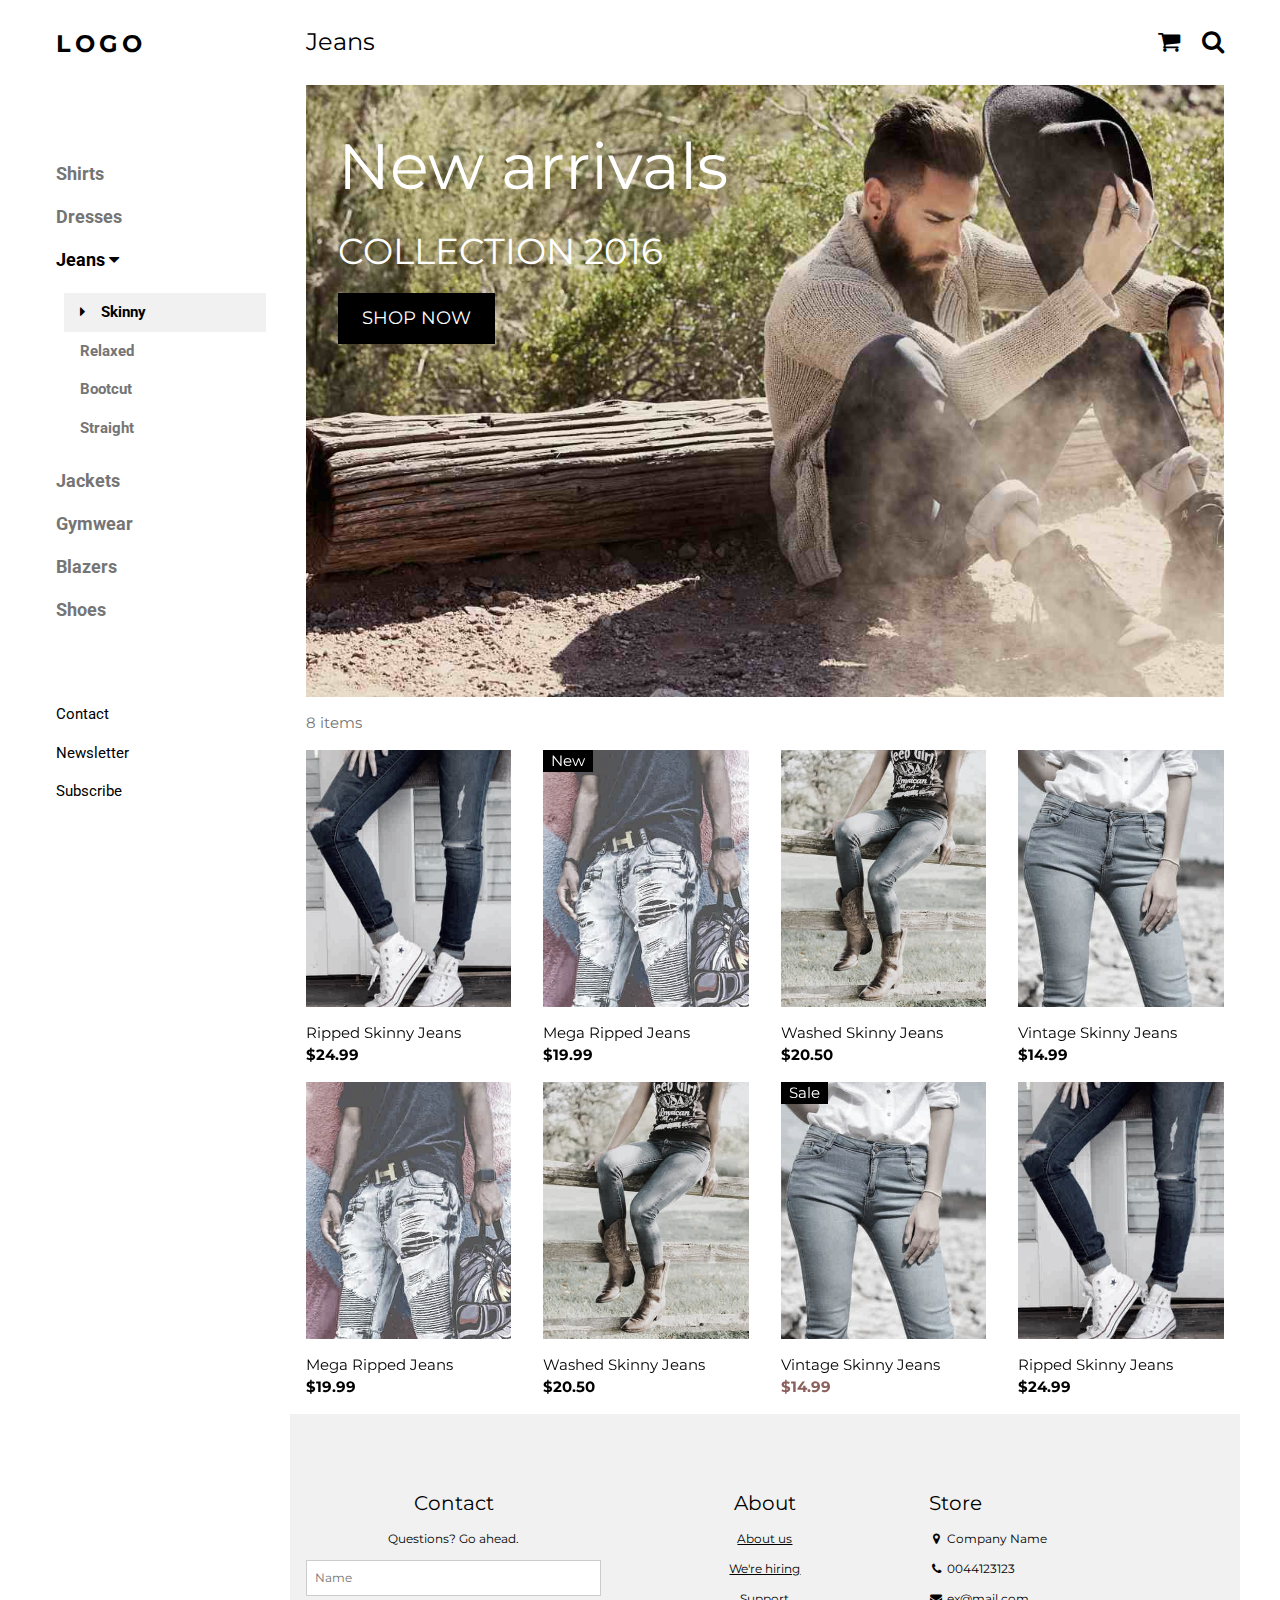
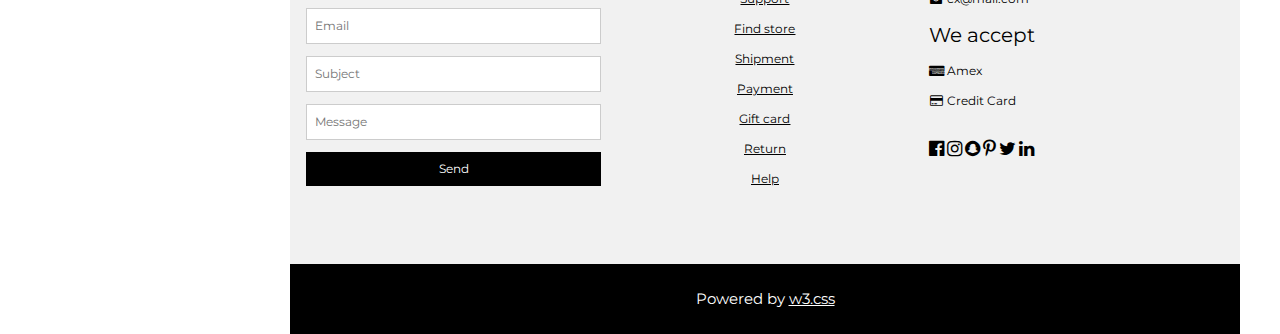
<file: index.html>
<!DOCTYPE html>
<html>
	<head>
		<title>W3.CSS Template</title>
		<meta charset="UTF-8" />
		<meta name="viewport" content="width=device-width, initial-scale=1" />
		<link
			rel="stylesheet"
			href="https://fonts.googleapis.com/css?family=Roboto"
		/>
		<link
			rel="stylesheet"
			href="https://fonts.googleapis.com/css?family=Montserrat"
		/>
		<link
			rel="stylesheet"
			href="https://cdnjs.cloudflare.com/ajax/libs/font-awesome/4.7.0/css/font-awesome.min.css"
		/>
		<link rel="stylesheet" href="./css/style.css" />
	</head>
	<body class="w3-content" style="max-width: 1200px">
		<!-- Sidebar/menu -->
		<nav
			class="w3-sidebar w3-bar-block w3-white w3-collapse w3-top"
			style="z-index: 3; width: 250px"
			id="mySidebar"
		>
			<div class="w3-container w3-display-container w3-padding-16">
				<i
					onclick="w3_close()"
					class="fa fa-remove w3-hide-large w3-button w3-display-topright"
				></i>
				<h3 class="w3-wide"><b>LOGO</b></h3>
			</div>
			<div
				class="w3-padding-64 w3-large w3-text-grey"
				style="font-weight: bold"
			>
				<a href="#" class="w3-bar-item w3-button">Shirts</a>
				<a href="#" class="w3-bar-item w3-button">Dresses</a>
				<a
					onclick="myAccFunc()"
					href="javascript:void(0)"
					class="w3-button w3-block w3-white w3-left-align"
					id="myBtn"
				>
					Jeans <i class="fa fa-caret-down"></i>
				</a>
				<div
					id="demoAcc"
					class="w3-bar-block w3-hide w3-padding-large w3-medium"
				>
					<a href="#" class="w3-bar-item w3-button w3-light-grey"
						><i class="fa fa-caret-right w3-margin-right"></i>Skinny</a
					>
					<a href="#" class="w3-bar-item w3-button">Relaxed</a>
					<a href="#" class="w3-bar-item w3-button">Bootcut</a>
					<a href="#" class="w3-bar-item w3-button">Straight</a>
				</div>
				<a href="#" class="w3-bar-item w3-button">Jackets</a>
				<a href="#" class="w3-bar-item w3-button">Gymwear</a>
				<a href="#" class="w3-bar-item w3-button">Blazers</a>
				<a href="#" class="w3-bar-item w3-button">Shoes</a>
			</div>
			<a href="#footer" class="w3-bar-item w3-button w3-padding">Contact</a>
			<a
				href="javascript:void(0)"
				class="w3-bar-item w3-button w3-padding"
				onclick="document.getElementById('newsletter').style.display='block'"
				>Newsletter</a
			>
			<a
				href="./pages/subscribe.html"
				class="w3-bar-item w3-button w3-padding"
				>Subscribe</a
			>
		</nav>

		<!-- Top menu on small screens -->
		<header class="w3-bar w3-top w3-hide-large w3-black w3-xlarge">
			<div class="w3-bar-item w3-padding-24 w3-wide">LOGO</div>
			<a
				href="javascript:void(0)"
				class="w3-bar-item w3-button w3-padding-24 w3-right"
				onclick="w3_open()"
				><i class="fa fa-bars"></i
			></a>
		</header>

		<!-- Overlay effect when opening sidebar on small screens -->
		<div
			class="w3-overlay w3-hide-large"
			onclick="w3_close()"
			style="cursor: pointer"
			title="close side menu"
			id="myOverlay"
		></div>

		<!-- !PAGE CONTENT! -->
		<div class="w3-main" style="margin-left: 250px">
			<!-- Push down content on small screens -->
			<div class="w3-hide-large" style="margin-top: 83px"></div>

			<!-- Top header -->
			<header class="w3-container w3-xlarge">
				<p class="w3-left">Jeans</p>
				<p class="w3-right">
					<i class="fa fa-shopping-cart w3-margin-right"></i>
					<i class="fa fa-search"></i>
				</p>
			</header>

			<!-- Image header -->
			<div class="w3-display-container w3-container">
				<img src="w3images/jeans.jpg" alt="Jeans" style="width: 100%" />
				<div
					class="w3-display-topleft w3-text-white"
					style="padding: 24px 48px"
				>
					<h1 class="w3-jumbo w3-hide-small">New arrivals</h1>
					<h1 class="w3-hide-large w3-hide-medium">New arrivals</h1>
					<h1 class="w3-hide-small">COLLECTION 2016</h1>
					<p>
						<a
							href="#jeans"
							class="w3-button w3-black w3-padding-large w3-large"
							>SHOP NOW</a
						>
					</p>
				</div>
			</div>

			<div class="w3-container w3-text-grey" id="jeans">
				<p>8 items</p>
			</div>

			<!-- Product grid -->
			<div class="w3-row w3-grayscale">
				<div class="w3-col l3 s6">
					<div class="w3-container">
						<img src="w3images/jeans1.jpg" style="width: 100%" />
						<p>Ripped Skinny Jeans<br /><b>$24.99</b></p>
					</div>
					<div class="w3-container">
						<img src="w3images/jeans2.jpg" style="width: 100%" />
						<p>Mega Ripped Jeans<br /><b>$19.99</b></p>
					</div>
				</div>

				<div class="w3-col l3 s6">
					<div class="w3-container">
						<div class="w3-display-container">
							<img src="w3images/jeans2.jpg" style="width: 100%" />
							<span class="w3-tag w3-display-topleft">New</span>
							<div class="w3-display-middle w3-display-hover">
								<button class="w3-button w3-black">
									Buy now <i class="fa fa-shopping-cart"></i>
								</button>
							</div>
						</div>
						<p>Mega Ripped Jeans<br /><b>$19.99</b></p>
					</div>
					<div class="w3-container">
						<img src="w3images/jeans3.jpg" style="width: 100%" />
						<p>Washed Skinny Jeans<br /><b>$20.50</b></p>
					</div>
				</div>

				<div class="w3-col l3 s6">
					<div class="w3-container">
						<img src="w3images/jeans3.jpg" style="width: 100%" />
						<p>Washed Skinny Jeans<br /><b>$20.50</b></p>
					</div>
					<div class="w3-container">
						<div class="w3-display-container">
							<img src="w3images/jeans4.jpg" style="width: 100%" />
							<span class="w3-tag w3-display-topleft">Sale</span>
							<div class="w3-display-middle w3-display-hover">
								<button class="w3-button w3-black">
									Buy now <i class="fa fa-shopping-cart"></i>
								</button>
							</div>
						</div>
						<p>
							Vintage Skinny Jeans<br /><b class="w3-text-red">$14.99</b>
						</p>
					</div>
				</div>

				<div class="w3-col l3 s6">
					<div class="w3-container">
						<img src="w3images/jeans4.jpg" style="width: 100%" />
						<p>Vintage Skinny Jeans<br /><b>$14.99</b></p>
					</div>
					<div class="w3-container">
						<img src="w3images/jeans1.jpg" style="width: 100%" />
						<p>Ripped Skinny Jeans<br /><b>$24.99</b></p>
					</div>
				</div>
			</div>
			<!-- Footer -->
			<footer
				class="w3-padding-64 w3-light-grey w3-small w3-center"
				id="footer"
			>
				<div class="w3-row-padding">
					<div class="w3-col s4">
						<h4>Contact</h4>
						<p>Questions? Go ahead.</p>
						<form action="/action_page.php" target="_blank">
							<p>
								<input
									class="w3-input w3-border"
									type="text"
									placeholder="Name"
									name="Name"
									required
								/>
							</p>
							<p>
								<input
									class="w3-input w3-border"
									type="text"
									placeholder="Email"
									name="Email"
									required
								/>
							</p>
							<p>
								<input
									class="w3-input w3-border"
									type="text"
									placeholder="Subject"
									name="Subject"
									required
								/>
							</p>
							<p>
								<input
									class="w3-input w3-border"
									type="text"
									placeholder="Message"
									name="Message"
									required
								/>
							</p>
							<button type="submit" class="w3-button w3-block w3-black">
								Send
							</button>
						</form>
					</div>

					<div class="w3-col s4">
						<h4>About</h4>
						<p><a href="#">About us</a></p>
						<p><a href="#">We're hiring</a></p>
						<p><a href="#">Support</a></p>
						<p><a href="#">Find store</a></p>
						<p><a href="#">Shipment</a></p>
						<p><a href="#">Payment</a></p>
						<p><a href="#">Gift card</a></p>
						<p><a href="#">Return</a></p>
						<p><a href="#">Help</a></p>
					</div>

					<div class="w3-col s4 w3-justify">
						<h4>Store</h4>
						<p><i class="fa fa-fw fa-map-marker"></i> Company Name</p>
						<p><i class="fa fa-fw fa-phone"></i> 0044123123</p>
						<p><i class="fa fa-fw fa-envelope"></i> ex@mail.com</p>
						<h4>We accept</h4>
						<p><i class="fa fa-fw fa-cc-amex"></i> Amex</p>
						<p><i class="fa fa-fw fa-credit-card"></i> Credit Card</p>
						<br />
						<i
							class="fa fa-facebook-official w3-hover-opacity w3-large"
						></i>
						<i class="fa fa-instagram w3-hover-opacity w3-large"></i>
						<i class="fa fa-snapchat w3-hover-opacity w3-large"></i>
						<i class="fa fa-pinterest-p w3-hover-opacity w3-large"></i>
						<i class="fa fa-twitter w3-hover-opacity w3-large"></i>
						<i class="fa fa-linkedin w3-hover-opacity w3-large"></i>
					</div>
				</div>
			</footer>

			<div class="w3-black w3-center w3-padding-24">
				Powered by
				<a
					href="https://www.w3schools.com/w3css/default.asp"
					title="W3.CSS"
					target="_blank"
					class="w3-hover-opacity"
					>w3.css</a
				>
			</div>

			<!-- End page content -->
		</div>

		<!-- Newsletter Modal -->
		<div id="newsletter" class="w3-modal">
			<div class="w3-modal-content w3-animate-zoom" style="padding: 32px">
				<div class="w3-container w3-white w3-center">
					<i
						onclick="document.getElementById('newsletter').style.display='none'"
						class="fa fa-remove w3-right w3-button w3-transparent w3-xxlarge"
					></i>
					<h2 class="w3-wide">NEWSLETTER</h2>
					<p>
						Join our mailing list to receive updates on new arrivals and
						special offers.
					</p>
					<p>
						<input
							class="w3-input w3-border"
							type="text"
							placeholder="Enter e-mail"
						/>
					</p>
					<button
						type="button"
						class="w3-button w3-padding-large w3-red w3-margin-bottom"
						onclick="document.getElementById('newsletter').style.display='none'"
					>
						Subscribe
					</button>
				</div>
			</div>
		</div>
		<!-- script -->
		<script src="./script.js"></script>
	</body>
</html>
</file>
<file: css/style.css>
/* W3.CSS 4.15 December 2020 by Jan Egil and Borge Refsnes */
html {
	box-sizing: border-box;
}
*,
*:before,
*:after {
	box-sizing: inherit;
}
/* Extract from normalize.css by Nicolas Gallagher and Jonathan Neal git.io/normalize */
html {
	-ms-text-size-adjust: 100%;
	-webkit-text-size-adjust: 100%;
}
body {
	margin: 0;
}
article,
aside,
details,
figcaption,
figure,
footer,
header,
main,
menu,
nav,
section {
	display: block;
}
summary {
	display: list-item;
}
audio,
canvas,
progress,
video {
	display: inline-block;
}
progress {
	vertical-align: baseline;
}
audio:not([controls]) {
	display: none;
	height: 0;
}
[hidden],
template {
	display: none;
}
a {
	background-color: transparent;
}
a:active,
a:hover {
	outline-width: 0;
}
abbr[title] {
	border-bottom: none;
	text-decoration: underline;
	text-decoration: underline dotted;
}
b,
strong {
	font-weight: bolder;
}
dfn {
	font-style: italic;
}
mark {
	background: #ff0;
	color: #000;
}
small {
	font-size: 80%;
}
sub,
sup {
	font-size: 75%;
	line-height: 0;
	position: relative;
	vertical-align: baseline;
}
sub {
	bottom: -0.25em;
}
sup {
	top: -0.5em;
}
figure {
	margin: 1em 40px;
}
img {
	border-style: none;
}
code,
kbd,
pre,
samp {
	font-family: monospace, monospace;
	font-size: 1em;
}
hr {
	box-sizing: content-box;
	height: 0;
	overflow: visible;
}
button,
input,
select,
textarea,
optgroup {
	font: inherit;
	margin: 0;
}
optgroup {
	font-weight: bold;
}
button,
input {
	overflow: visible;
}
button,
select {
	text-transform: none;
}
button,
[type="button"],
[type="reset"],
[type="submit"] {
	-webkit-appearance: button;
}
button::-moz-focus-inner,
[type="button"]::-moz-focus-inner,
[type="reset"]::-moz-focus-inner,
[type="submit"]::-moz-focus-inner {
	border-style: none;
	padding: 0;
}
button:-moz-focusring,
[type="button"]:-moz-focusring,
[type="reset"]:-moz-focusring,
[type="submit"]:-moz-focusring {
	outline: 1px dotted ButtonText;
}
fieldset {
	border: 1px solid #c0c0c0;
	margin: 0 2px;
	padding: 0.35em 0.625em 0.75em;
}
legend {
	color: inherit;
	display: table;
	max-width: 100%;
	padding: 0;
	white-space: normal;
}
textarea {
	overflow: auto;
}
[type="checkbox"],
[type="radio"] {
	padding: 0;
}
[type="number"]::-webkit-inner-spin-button,
[type="number"]::-webkit-outer-spin-button {
	height: auto;
}
[type="search"] {
	-webkit-appearance: textfield;
	outline-offset: -2px;
}
[type="search"]::-webkit-search-decoration {
	-webkit-appearance: none;
}
::-webkit-file-upload-button {
	-webkit-appearance: button;
	font: inherit;
}
/* End extract */
html,
body {
	font-family: Verdana, sans-serif;
	font-size: 15px;
	line-height: 1.5;
}
html {
	overflow-x: hidden;
}
h1 {
	font-size: 36px;
}
h2 {
	font-size: 30px;
}
h3 {
	font-size: 24px;
}
h4 {
	font-size: 20px;
}
h5 {
	font-size: 18px;
}
h6 {
	font-size: 16px;
}
.w3-serif {
	font-family: serif;
}
.w3-sans-serif {
	font-family: sans-serif;
}
.w3-cursive {
	font-family: cursive;
}
.w3-monospace {
	font-family: monospace;
}
h1,
h2,
h3,
h4,
h5,
h6 {
	font-family: "Segoe UI", Arial, sans-serif;
	font-weight: 400;
	margin: 10px 0;
}
.w3-wide {
	letter-spacing: 4px;
}
hr {
	border: 0;
	border-top: 1px solid #eee;
	margin: 20px 0;
}
.w3-image {
	max-width: 100%;
	height: auto;
}
img {
	vertical-align: middle;
}
a {
	color: inherit;
}
.w3-table,
.w3-table-all {
	border-collapse: collapse;
	border-spacing: 0;
	width: 100%;
	display: table;
}
.w3-table-all {
	border: 1px solid #ccc;
}
.w3-bordered tr,
.w3-table-all tr {
	border-bottom: 1px solid #ddd;
}
.w3-striped tbody tr:nth-child(even) {
	background-color: #f1f1f1;
}
.w3-table-all tr:nth-child(odd) {
	background-color: #fff;
}
.w3-table-all tr:nth-child(even) {
	background-color: #f1f1f1;
}
.w3-hoverable tbody tr:hover,
.w3-ul.w3-hoverable li:hover {
	background-color: #ccc;
}
.w3-centered tr th,
.w3-centered tr td {
	text-align: center;
}
.w3-table td,
.w3-table th,
.w3-table-all td,
.w3-table-all th {
	padding: 8px 8px;
	display: table-cell;
	text-align: left;
	vertical-align: top;
}
.w3-table th:first-child,
.w3-table td:first-child,
.w3-table-all th:first-child,
.w3-table-all td:first-child {
	padding-left: 16px;
}
.w3-btn,
.w3-button {
	border: none;
	display: inline-block;
	padding: 8px 16px;
	vertical-align: middle;
	overflow: hidden;
	text-decoration: none;
	color: inherit;
	background-color: inherit;
	text-align: center;
	cursor: pointer;
	white-space: nowrap;
}
.w3-btn:hover {
	box-shadow: 0 8px 16px 0 rgba(0, 0, 0, 0.2), 0 6px 20px 0 rgba(0, 0, 0, 0.19);
}
.w3-btn,
.w3-button {
	-webkit-touch-callout: none;
	-webkit-user-select: none;
	-khtml-user-select: none;
	-moz-user-select: none;
	-ms-user-select: none;
	user-select: none;
}
.w3-disabled,
.w3-btn:disabled,
.w3-button:disabled {
	cursor: not-allowed;
	opacity: 0.3;
}
.w3-disabled *,
:disabled * {
	pointer-events: none;
}
.w3-btn.w3-disabled:hover,
.w3-btn:disabled:hover {
	box-shadow: none;
}
.w3-badge,
.w3-tag {
	background-color: #000;
	color: #fff;
	display: inline-block;
	padding-left: 8px;
	padding-right: 8px;
	text-align: center;
}
.w3-badge {
	border-radius: 50%;
}
.w3-ul {
	list-style-type: none;
	padding: 0;
	margin: 0;
}
.w3-ul li {
	padding: 8px 16px;
	border-bottom: 1px solid #ddd;
}
.w3-ul li:last-child {
	border-bottom: none;
}
.w3-tooltip,
.w3-display-container {
	position: relative;
}
.w3-tooltip .w3-text {
	display: none;
}
.w3-tooltip:hover .w3-text {
	display: inline-block;
}
.w3-ripple:active {
	opacity: 0.5;
}
.w3-ripple {
	transition: opacity 0s;
}
.w3-input {
	padding: 8px;
	display: block;
	border: none;
	border-bottom: 1px solid #ccc;
	width: 100%;
}
.w3-select {
	padding: 9px 0;
	width: 100%;
	border: none;
	border-bottom: 1px solid #ccc;
}
.w3-dropdown-click,
.w3-dropdown-hover {
	position: relative;
	display: inline-block;
	cursor: pointer;
}
.w3-dropdown-hover:hover .w3-dropdown-content {
	display: block;
}
.w3-dropdown-hover:first-child,
.w3-dropdown-click:hover {
	background-color: #ccc;
	color: #000;
}
.w3-dropdown-hover:hover > .w3-button:first-child,
.w3-dropdown-click:hover > .w3-button:first-child {
	background-color: #ccc;
	color: #000;
}
.w3-dropdown-content {
	cursor: auto;
	color: #000;
	background-color: #fff;
	display: none;
	position: absolute;
	min-width: 160px;
	margin: 0;
	padding: 0;
	z-index: 1;
}
.w3-check,
.w3-radio {
	width: 24px;
	height: 24px;
	position: relative;
	top: 6px;
}
.w3-sidebar {
	height: 100%;
	width: 200px;
	background-color: #fff;
	position: fixed !important;
	z-index: 1;
	overflow: auto;
}
.w3-bar-block .w3-dropdown-hover,
.w3-bar-block .w3-dropdown-click {
	width: 100%;
}
.w3-bar-block .w3-dropdown-hover .w3-dropdown-content,
.w3-bar-block .w3-dropdown-click .w3-dropdown-content {
	min-width: 100%;
}
.w3-bar-block .w3-dropdown-hover .w3-button,
.w3-bar-block .w3-dropdown-click .w3-button {
	width: 100%;
	text-align: left;
	padding: 8px 16px;
}
.w3-main,
#main {
	transition: margin-left 0.4s;
}
.w3-modal {
	z-index: 3;
	display: none;
	padding-top: 100px;
	position: fixed;
	left: 0;
	top: 0;
	width: 100%;
	height: 100%;
	overflow: auto;
	background-color: rgb(0, 0, 0);
	background-color: rgba(0, 0, 0, 0.4);
}
.w3-modal-content {
	margin: auto;
	background-color: #fff;
	position: relative;
	padding: 0;
	outline: 0;
	width: 600px;
}
.w3-bar {
	width: 100%;
	overflow: hidden;
}
.w3-center .w3-bar {
	display: inline-block;
	width: auto;
}
.w3-bar .w3-bar-item {
	padding: 8px 16px;
	float: left;
	width: auto;
	border: none;
	display: block;
	outline: 0;
}
.w3-bar .w3-dropdown-hover,
.w3-bar .w3-dropdown-click {
	position: static;
	float: left;
}
.w3-bar .w3-button {
	white-space: normal;
}
.w3-bar-block .w3-bar-item {
	width: 100%;
	display: block;
	padding: 8px 16px;
	text-align: left;
	border: none;
	white-space: normal;
	float: none;
	outline: 0;
}
.w3-bar-block.w3-center .w3-bar-item {
	text-align: center;
}
.w3-block {
	display: block;
	width: 100%;
}
.w3-responsive {
	display: block;
	overflow-x: auto;
}
.w3-container:after,
.w3-container:before,
.w3-panel:after,
.w3-panel:before,
.w3-row:after,
.w3-row:before,
.w3-row-padding:after,
.w3-row-padding:before,
.w3-cell-row:before,
.w3-cell-row:after,
.w3-clear:after,
.w3-clear:before,
.w3-bar:before,
.w3-bar:after {
	content: "";
	display: table;
	clear: both;
}
.w3-col,
.w3-half,
.w3-third,
.w3-twothird,
.w3-threequarter,
.w3-quarter {
	float: left;
	width: 100%;
}
.w3-col.s1 {
	width: 8.33333%;
}
.w3-col.s2 {
	width: 16.66666%;
}
.w3-col.s3 {
	width: 24.99999%;
}
.w3-col.s4 {
	width: 33.33333%;
}
.w3-col.s5 {
	width: 41.66666%;
}
.w3-col.s6 {
	width: 49.99999%;
}
.w3-col.s7 {
	width: 58.33333%;
}
.w3-col.s8 {
	width: 66.66666%;
}
.w3-col.s9 {
	width: 74.99999%;
}
.w3-col.s10 {
	width: 83.33333%;
}
.w3-col.s11 {
	width: 91.66666%;
}
.w3-col.s12 {
	width: 99.99999%;
}
@media (min-width: 601px) {
	.w3-col.m1 {
		width: 8.33333%;
	}
	.w3-col.m2 {
		width: 16.66666%;
	}
	.w3-col.m3,
	.w3-quarter {
		width: 24.99999%;
	}
	.w3-col.m4,
	.w3-third {
		width: 33.33333%;
	}
	.w3-col.m5 {
		width: 41.66666%;
	}
	.w3-col.m6,
	.w3-half {
		width: 49.99999%;
	}
	.w3-col.m7 {
		width: 58.33333%;
	}
	.w3-col.m8,
	.w3-twothird {
		width: 66.66666%;
	}
	.w3-col.m9,
	.w3-threequarter {
		width: 74.99999%;
	}
	.w3-col.m10 {
		width: 83.33333%;
	}
	.w3-col.m11 {
		width: 91.66666%;
	}
	.w3-col.m12 {
		width: 99.99999%;
	}
}
@media (min-width: 993px) {
	.w3-col.l1 {
		width: 8.33333%;
	}
	.w3-col.l2 {
		width: 16.66666%;
	}
	.w3-col.l3 {
		width: 24.99999%;
	}
	.w3-col.l4 {
		width: 33.33333%;
	}
	.w3-col.l5 {
		width: 41.66666%;
	}
	.w3-col.l6 {
		width: 49.99999%;
	}
	.w3-col.l7 {
		width: 58.33333%;
	}
	.w3-col.l8 {
		width: 66.66666%;
	}
	.w3-col.l9 {
		width: 74.99999%;
	}
	.w3-col.l10 {
		width: 83.33333%;
	}
	.w3-col.l11 {
		width: 91.66666%;
	}
	.w3-col.l12 {
		width: 99.99999%;
	}
}
.w3-rest {
	overflow: hidden;
}
.w3-stretch {
	margin-left: -16px;
	margin-right: -16px;
}
.w3-content,
.w3-auto {
	margin-left: auto;
	margin-right: auto;
}
.w3-content {
	max-width: 980px;
}
.w3-auto {
	max-width: 1140px;
}
.w3-cell-row {
	display: table;
	width: 100%;
}
.w3-cell {
	display: table-cell;
}
.w3-cell-top {
	vertical-align: top;
}
.w3-cell-middle {
	vertical-align: middle;
}
.w3-cell-bottom {
	vertical-align: bottom;
}
.w3-hide {
	display: none !important;
}
.w3-show-block,
.w3-show {
	display: block !important;
}
.w3-show-inline-block {
	display: inline-block !important;
}
@media (max-width: 1205px) {
	.w3-auto {
		max-width: 95%;
	}
}
@media (max-width: 600px) {
	.w3-modal-content {
		margin: 0 10px;
		width: auto !important;
	}
	.w3-modal {
		padding-top: 30px;
	}
	.w3-dropdown-hover.w3-mobile .w3-dropdown-content,
	.w3-dropdown-click.w3-mobile .w3-dropdown-content {
		position: relative;
	}
	.w3-hide-small {
		display: none !important;
	}
	.w3-mobile {
		display: block;
		width: 100% !important;
	}
	.w3-bar-item.w3-mobile,
	.w3-dropdown-hover.w3-mobile,
	.w3-dropdown-click.w3-mobile {
		text-align: center;
	}
	.w3-dropdown-hover.w3-mobile,
	.w3-dropdown-hover.w3-mobile .w3-btn,
	.w3-dropdown-hover.w3-mobile .w3-button,
	.w3-dropdown-click.w3-mobile,
	.w3-dropdown-click.w3-mobile .w3-btn,
	.w3-dropdown-click.w3-mobile .w3-button {
		width: 100%;
	}
}
@media (max-width: 768px) {
	.w3-modal-content {
		width: 500px;
	}
	.w3-modal {
		padding-top: 50px;
	}
}
@media (min-width: 993px) {
	.w3-modal-content {
		width: 900px;
	}
	.w3-hide-large {
		display: none !important;
	}
	.w3-sidebar.w3-collapse {
		display: block !important;
	}
}
@media (max-width: 992px) and (min-width: 601px) {
	.w3-hide-medium {
		display: none !important;
	}
}
@media (max-width: 992px) {
	.w3-sidebar.w3-collapse {
		display: none;
	}
	.w3-main {
		margin-left: 0 !important;
		margin-right: 0 !important;
	}
	.w3-auto {
		max-width: 100%;
	}
}
.w3-top,
.w3-bottom {
	position: fixed;
	width: 100%;
	z-index: 1;
}
.w3-top {
	top: 0;
}
.w3-bottom {
	bottom: 0;
}
.w3-overlay {
	position: fixed;
	display: none;
	width: 100%;
	height: 100%;
	top: 0;
	left: 0;
	right: 0;
	bottom: 0;
	background-color: rgba(0, 0, 0, 0.5);
	z-index: 2;
}
.w3-display-topleft {
	position: absolute;
	left: 0;
	top: 0;
}
.w3-display-topright {
	position: absolute;
	right: 0;
	top: 0;
}
.w3-display-bottomleft {
	position: absolute;
	left: 0;
	bottom: 0;
}
.w3-display-bottomright {
	position: absolute;
	right: 0;
	bottom: 0;
}
.w3-display-middle {
	position: absolute;
	top: 50%;
	left: 50%;
	transform: translate(-50%, -50%);
	-ms-transform: translate(-50%, -50%);
}
.w3-display-left {
	position: absolute;
	top: 50%;
	left: 0%;
	transform: translate(0%, -50%);
	-ms-transform: translate(-0%, -50%);
}
.w3-display-right {
	position: absolute;
	top: 50%;
	right: 0%;
	transform: translate(0%, -50%);
	-ms-transform: translate(0%, -50%);
}
.w3-display-topmiddle {
	position: absolute;
	left: 50%;
	top: 0;
	transform: translate(-50%, 0%);
	-ms-transform: translate(-50%, 0%);
}
.w3-display-bottommiddle {
	position: absolute;
	left: 50%;
	bottom: 0;
	transform: translate(-50%, 0%);
	-ms-transform: translate(-50%, 0%);
}
.w3-display-container:hover .w3-display-hover {
	display: block;
}
.w3-display-container:hover span.w3-display-hover {
	display: inline-block;
}
.w3-display-hover {
	display: none;
}
.w3-display-position {
	position: absolute;
}
.w3-circle {
	border-radius: 50%;
}
.w3-round-small {
	border-radius: 2px;
}
.w3-round,
.w3-round-medium {
	border-radius: 4px;
}
.w3-round-large {
	border-radius: 8px;
}
.w3-round-xlarge {
	border-radius: 16px;
}
.w3-round-xxlarge {
	border-radius: 32px;
}
.w3-row-padding,
.w3-row-padding > .w3-half,
.w3-row-padding > .w3-third,
.w3-row-padding > .w3-twothird,
.w3-row-padding > .w3-threequarter,
.w3-row-padding > .w3-quarter,
.w3-row-padding > .w3-col {
	padding: 0 8px;
}
.w3-container,
.w3-panel {
	padding: 0.01em 16px;
}
.w3-panel {
	margin-top: 16px;
	margin-bottom: 16px;
}
.w3-code,
.w3-codespan {
	font-family: Consolas, "courier new";
	font-size: 16px;
}
.w3-code {
	width: auto;
	background-color: #fff;
	padding: 8px 12px;
	border-left: 4px solid #4caf50;
	word-wrap: break-word;
}
.w3-codespan {
	color: crimson;
	background-color: #f1f1f1;
	padding-left: 4px;
	padding-right: 4px;
	font-size: 110%;
}
.w3-card,
.w3-card-2 {
	box-shadow: 0 2px 5px 0 rgba(0, 0, 0, 0.16), 0 2px 10px 0 rgba(0, 0, 0, 0.12);
}
.w3-card-4,
.w3-hover-shadow:hover {
	box-shadow: 0 4px 10px 0 rgba(0, 0, 0, 0.2), 0 4px 20px 0 rgba(0, 0, 0, 0.19);
}
.w3-spin {
	animation: w3-spin 2s infinite linear;
}
@keyframes w3-spin {
	0% {
		transform: rotate(0deg);
	}
	100% {
		transform: rotate(359deg);
	}
}
.w3-animate-fading {
	animation: fading 10s infinite;
}
@keyframes fading {
	0% {
		opacity: 0;
	}
	50% {
		opacity: 1;
	}
	100% {
		opacity: 0;
	}
}
.w3-animate-opacity {
	animation: opac 0.8s;
}
@keyframes opac {
	from {
		opacity: 0;
	}
	to {
		opacity: 1;
	}
}
.w3-animate-top {
	position: relative;
	animation: animatetop 0.4s;
}
@keyframes animatetop {
	from {
		top: -300px;
		opacity: 0;
	}
	to {
		top: 0;
		opacity: 1;
	}
}
.w3-animate-left {
	position: relative;
	animation: animateleft 0.4s;
}
@keyframes animateleft {
	from {
		left: -300px;
		opacity: 0;
	}
	to {
		left: 0;
		opacity: 1;
	}
}
.w3-animate-right {
	position: relative;
	animation: animateright 0.4s;
}
@keyframes animateright {
	from {
		right: -300px;
		opacity: 0;
	}
	to {
		right: 0;
		opacity: 1;
	}
}
.w3-animate-bottom {
	position: relative;
	animation: animatebottom 0.4s;
}
@keyframes animatebottom {
	from {
		bottom: -300px;
		opacity: 0;
	}
	to {
		bottom: 0;
		opacity: 1;
	}
}
.w3-animate-zoom {
	animation: animatezoom 0.6s;
}
@keyframes animatezoom {
	from {
		transform: scale(0);
	}
	to {
		transform: scale(1);
	}
}
.w3-animate-input {
	transition: width 0.4s ease-in-out;
}
.w3-animate-input:focus {
	width: 100% !important;
}
.w3-opacity,
.w3-hover-opacity:hover {
	opacity: 0.6;
}
.w3-opacity-off,
.w3-hover-opacity-off:hover {
	opacity: 1;
}
.w3-opacity-max {
	opacity: 0.25;
}
.w3-opacity-min {
	opacity: 0.75;
}
.w3-greyscale-max,
.w3-grayscale-max,
.w3-hover-greyscale:hover,
.w3-hover-grayscale:hover {
	filter: grayscale(100%);
}
.w3-greyscale,
.w3-grayscale {
	filter: grayscale(75%);
}
.w3-greyscale-min,
.w3-grayscale-min {
	filter: grayscale(50%);
}
.w3-sepia {
	filter: sepia(75%);
}
.w3-sepia-max,
.w3-hover-sepia:hover {
	filter: sepia(100%);
}
.w3-sepia-min {
	filter: sepia(50%);
}
.w3-tiny {
	font-size: 10px !important;
}
.w3-small {
	font-size: 12px !important;
}
.w3-medium {
	font-size: 15px !important;
}
.w3-large {
	font-size: 18px !important;
}
.w3-xlarge {
	font-size: 24px !important;
}
.w3-xxlarge {
	font-size: 36px !important;
}
.w3-xxxlarge {
	font-size: 48px !important;
}
.w3-jumbo {
	font-size: 64px !important;
}
.w3-left-align {
	text-align: left !important;
}
.w3-right-align {
	text-align: right !important;
}
.w3-justify {
	text-align: justify !important;
}
.w3-center {
	text-align: center !important;
}
.w3-border-0 {
	border: 0 !important;
}
.w3-border {
	border: 1px solid #ccc !important;
}
.w3-border-top {
	border-top: 1px solid #ccc !important;
}
.w3-border-bottom {
	border-bottom: 1px solid #ccc !important;
}
.w3-border-left {
	border-left: 1px solid #ccc !important;
}
.w3-border-right {
	border-right: 1px solid #ccc !important;
}
.w3-topbar {
	border-top: 6px solid #ccc !important;
}
.w3-bottombar {
	border-bottom: 6px solid #ccc !important;
}
.w3-leftbar {
	border-left: 6px solid #ccc !important;
}
.w3-rightbar {
	border-right: 6px solid #ccc !important;
}
.w3-section,
.w3-code {
	margin-top: 16px !important;
	margin-bottom: 16px !important;
}
.w3-margin {
	margin: 16px !important;
}
.w3-margin-top {
	margin-top: 16px !important;
}
.w3-margin-bottom {
	margin-bottom: 16px !important;
}
.w3-margin-left {
	margin-left: 16px !important;
}
.w3-margin-right {
	margin-right: 16px !important;
}
.w3-padding-small {
	padding: 4px 8px !important;
}
.w3-padding {
	padding: 8px 16px !important;
}
.w3-padding-large {
	padding: 12px 24px !important;
}
.w3-padding-16 {
	padding-top: 16px !important;
	padding-bottom: 16px !important;
}
.w3-padding-24 {
	padding-top: 24px !important;
	padding-bottom: 24px !important;
}
.w3-padding-32 {
	padding-top: 32px !important;
	padding-bottom: 32px !important;
}
.w3-padding-48 {
	padding-top: 48px !important;
	padding-bottom: 48px !important;
}
.w3-padding-64 {
	padding-top: 64px !important;
	padding-bottom: 64px !important;
}
.w3-padding-top-64 {
	padding-top: 64px !important;
}
.w3-padding-top-48 {
	padding-top: 48px !important;
}
.w3-padding-top-32 {
	padding-top: 32px !important;
}
.w3-padding-top-24 {
	padding-top: 24px !important;
}
.w3-left {
	float: left !important;
}
.w3-right {
	float: right !important;
}
.w3-button:hover {
	color: #000 !important;
	background-color: #ccc !important;
}
.w3-transparent,
.w3-hover-none:hover {
	background-color: transparent !important;
}
.w3-hover-none:hover {
	box-shadow: none !important;
}
/* Colors */
.w3-amber,
.w3-hover-amber:hover {
	color: #000 !important;
	background-color: #ffc107 !important;
}
.w3-aqua,
.w3-hover-aqua:hover {
	color: #000 !important;
	background-color: #00ffff !important;
}
.w3-blue,
.w3-hover-blue:hover {
	color: #fff !important;
	background-color: #2196f3 !important;
}
.w3-light-blue,
.w3-hover-light-blue:hover {
	color: #000 !important;
	background-color: #87ceeb !important;
}
.w3-brown,
.w3-hover-brown:hover {
	color: #fff !important;
	background-color: #795548 !important;
}
.w3-cyan,
.w3-hover-cyan:hover {
	color: #000 !important;
	background-color: #00bcd4 !important;
}
.w3-blue-grey,
.w3-hover-blue-grey:hover,
.w3-blue-gray,
.w3-hover-blue-gray:hover {
	color: #fff !important;
	background-color: #607d8b !important;
}
.w3-green,
.w3-hover-green:hover {
	color: #fff !important;
	background-color: #4caf50 !important;
}
.w3-light-green,
.w3-hover-light-green:hover {
	color: #000 !important;
	background-color: #8bc34a !important;
}
.w3-indigo,
.w3-hover-indigo:hover {
	color: #fff !important;
	background-color: #3f51b5 !important;
}
.w3-khaki,
.w3-hover-khaki:hover {
	color: #000 !important;
	background-color: #f0e68c !important;
}
.w3-lime,
.w3-hover-lime:hover {
	color: #000 !important;
	background-color: #cddc39 !important;
}
.w3-orange,
.w3-hover-orange:hover {
	color: #000 !important;
	background-color: #ff9800 !important;
}
.w3-deep-orange,
.w3-hover-deep-orange:hover {
	color: #fff !important;
	background-color: #ff5722 !important;
}
.w3-pink,
.w3-hover-pink:hover {
	color: #fff !important;
	background-color: #e91e63 !important;
}
.w3-purple,
.w3-hover-purple:hover {
	color: #fff !important;
	background-color: #9c27b0 !important;
}
.w3-deep-purple,
.w3-hover-deep-purple:hover {
	color: #fff !important;
	background-color: #673ab7 !important;
}
.w3-red,
.w3-hover-red:hover {
	color: #fff !important;
	background-color: #f44336 !important;
}
.w3-sand,
.w3-hover-sand:hover {
	color: #000 !important;
	background-color: #fdf5e6 !important;
}
.w3-teal,
.w3-hover-teal:hover {
	color: #fff !important;
	background-color: #009688 !important;
}
.w3-yellow,
.w3-hover-yellow:hover {
	color: #000 !important;
	background-color: #ffeb3b !important;
}
.w3-white,
.w3-hover-white:hover {
	color: #000 !important;
	background-color: #fff !important;
}
.w3-black,
.w3-hover-black:hover {
	color: #fff !important;
	background-color: #000 !important;
}
.w3-grey,
.w3-hover-grey:hover,
.w3-gray,
.w3-hover-gray:hover {
	color: #000 !important;
	background-color: #9e9e9e !important;
}
.w3-light-grey,
.w3-hover-light-grey:hover,
.w3-light-gray,
.w3-hover-light-gray:hover {
	color: #000 !important;
	background-color: #f1f1f1 !important;
}
.w3-dark-grey,
.w3-hover-dark-grey:hover,
.w3-dark-gray,
.w3-hover-dark-gray:hover {
	color: #fff !important;
	background-color: #616161 !important;
}
.w3-pale-red,
.w3-hover-pale-red:hover {
	color: #000 !important;
	background-color: #ffdddd !important;
}
.w3-pale-green,
.w3-hover-pale-green:hover {
	color: #000 !important;
	background-color: #ddffdd !important;
}
.w3-pale-yellow,
.w3-hover-pale-yellow:hover {
	color: #000 !important;
	background-color: #ffffcc !important;
}
.w3-pale-blue,
.w3-hover-pale-blue:hover {
	color: #000 !important;
	background-color: #ddffff !important;
}
.w3-text-amber,
.w3-hover-text-amber:hover {
	color: #ffc107 !important;
}
.w3-text-aqua,
.w3-hover-text-aqua:hover {
	color: #00ffff !important;
}
.w3-text-blue,
.w3-hover-text-blue:hover {
	color: #2196f3 !important;
}
.w3-text-light-blue,
.w3-hover-text-light-blue:hover {
	color: #87ceeb !important;
}
.w3-text-brown,
.w3-hover-text-brown:hover {
	color: #795548 !important;
}
.w3-text-cyan,
.w3-hover-text-cyan:hover {
	color: #00bcd4 !important;
}
.w3-text-blue-grey,
.w3-hover-text-blue-grey:hover,
.w3-text-blue-gray,
.w3-hover-text-blue-gray:hover {
	color: #607d8b !important;
}
.w3-text-green,
.w3-hover-text-green:hover {
	color: #4caf50 !important;
}
.w3-text-light-green,
.w3-hover-text-light-green:hover {
	color: #8bc34a !important;
}
.w3-text-indigo,
.w3-hover-text-indigo:hover {
	color: #3f51b5 !important;
}
.w3-text-khaki,
.w3-hover-text-khaki:hover {
	color: #b4aa50 !important;
}
.w3-text-lime,
.w3-hover-text-lime:hover {
	color: #cddc39 !important;
}
.w3-text-orange,
.w3-hover-text-orange:hover {
	color: #ff9800 !important;
}
.w3-text-deep-orange,
.w3-hover-text-deep-orange:hover {
	color: #ff5722 !important;
}
.w3-text-pink,
.w3-hover-text-pink:hover {
	color: #e91e63 !important;
}
.w3-text-purple,
.w3-hover-text-purple:hover {
	color: #9c27b0 !important;
}
.w3-text-deep-purple,
.w3-hover-text-deep-purple:hover {
	color: #673ab7 !important;
}
.w3-text-red,
.w3-hover-text-red:hover {
	color: #f44336 !important;
}
.w3-text-sand,
.w3-hover-text-sand:hover {
	color: #fdf5e6 !important;
}
.w3-text-teal,
.w3-hover-text-teal:hover {
	color: #009688 !important;
}
.w3-text-yellow,
.w3-hover-text-yellow:hover {
	color: #d2be0e !important;
}
.w3-text-white,
.w3-hover-text-white:hover {
	color: #fff !important;
}
.w3-text-black,
.w3-hover-text-black:hover {
	color: #000 !important;
}
.w3-text-grey,
.w3-hover-text-grey:hover,
.w3-text-gray,
.w3-hover-text-gray:hover {
	color: #757575 !important;
}
.w3-text-light-grey,
.w3-hover-text-light-grey:hover,
.w3-text-light-gray,
.w3-hover-text-light-gray:hover {
	color: #f1f1f1 !important;
}
.w3-text-dark-grey,
.w3-hover-text-dark-grey:hover,
.w3-text-dark-gray,
.w3-hover-text-dark-gray:hover {
	color: #3a3a3a !important;
}
.w3-border-amber,
.w3-hover-border-amber:hover {
	border-color: #ffc107 !important;
}
.w3-border-aqua,
.w3-hover-border-aqua:hover {
	border-color: #00ffff !important;
}
.w3-border-blue,
.w3-hover-border-blue:hover {
	border-color: #2196f3 !important;
}
.w3-border-light-blue,
.w3-hover-border-light-blue:hover {
	border-color: #87ceeb !important;
}
.w3-border-brown,
.w3-hover-border-brown:hover {
	border-color: #795548 !important;
}
.w3-border-cyan,
.w3-hover-border-cyan:hover {
	border-color: #00bcd4 !important;
}
.w3-border-blue-grey,
.w3-hover-border-blue-grey:hover,
.w3-border-blue-gray,
.w3-hover-border-blue-gray:hover {
	border-color: #607d8b !important;
}
.w3-border-green,
.w3-hover-border-green:hover {
	border-color: #4caf50 !important;
}
.w3-border-light-green,
.w3-hover-border-light-green:hover {
	border-color: #8bc34a !important;
}
.w3-border-indigo,
.w3-hover-border-indigo:hover {
	border-color: #3f51b5 !important;
}
.w3-border-khaki,
.w3-hover-border-khaki:hover {
	border-color: #f0e68c !important;
}
.w3-border-lime,
.w3-hover-border-lime:hover {
	border-color: #cddc39 !important;
}
.w3-border-orange,
.w3-hover-border-orange:hover {
	border-color: #ff9800 !important;
}
.w3-border-deep-orange,
.w3-hover-border-deep-orange:hover {
	border-color: #ff5722 !important;
}
.w3-border-pink,
.w3-hover-border-pink:hover {
	border-color: #e91e63 !important;
}
.w3-border-purple,
.w3-hover-border-purple:hover {
	border-color: #9c27b0 !important;
}
.w3-border-deep-purple,
.w3-hover-border-deep-purple:hover {
	border-color: #673ab7 !important;
}
.w3-border-red,
.w3-hover-border-red:hover {
	border-color: #f44336 !important;
}
.w3-border-sand,
.w3-hover-border-sand:hover {
	border-color: #fdf5e6 !important;
}
.w3-border-teal,
.w3-hover-border-teal:hover {
	border-color: #009688 !important;
}
.w3-border-yellow,
.w3-hover-border-yellow:hover {
	border-color: #ffeb3b !important;
}
.w3-border-white,
.w3-hover-border-white:hover {
	border-color: #fff !important;
}
.w3-border-black,
.w3-hover-border-black:hover {
	border-color: #000 !important;
}
.w3-border-grey,
.w3-hover-border-grey:hover,
.w3-border-gray,
.w3-hover-border-gray:hover {
	border-color: #9e9e9e !important;
}
.w3-border-light-grey,
.w3-hover-border-light-grey:hover,
.w3-border-light-gray,
.w3-hover-border-light-gray:hover {
	border-color: #f1f1f1 !important;
}
.w3-border-dark-grey,
.w3-hover-border-dark-grey:hover,
.w3-border-dark-gray,
.w3-hover-border-dark-gray:hover {
	border-color: #616161 !important;
}
.w3-border-pale-red,
.w3-hover-border-pale-red:hover {
	border-color: #ffe7e7 !important;
}
.w3-border-pale-green,
.w3-hover-border-pale-green:hover {
	border-color: #e7ffe7 !important;
}
.w3-border-pale-yellow,
.w3-hover-border-pale-yellow:hover {
	border-color: #ffffcc !important;
}
.w3-border-pale-blue,
.w3-hover-border-pale-blue:hover {
	border-color: #e7ffff !important;
}

.w3-sidebar a {
	font-family: "Roboto", sans-serif;
}

body,
h1,
h2,
h3,
h4,
h5,
h6,
.w3-wide {
	font-family: "Montserrat", sans-serif;
}
</file>
